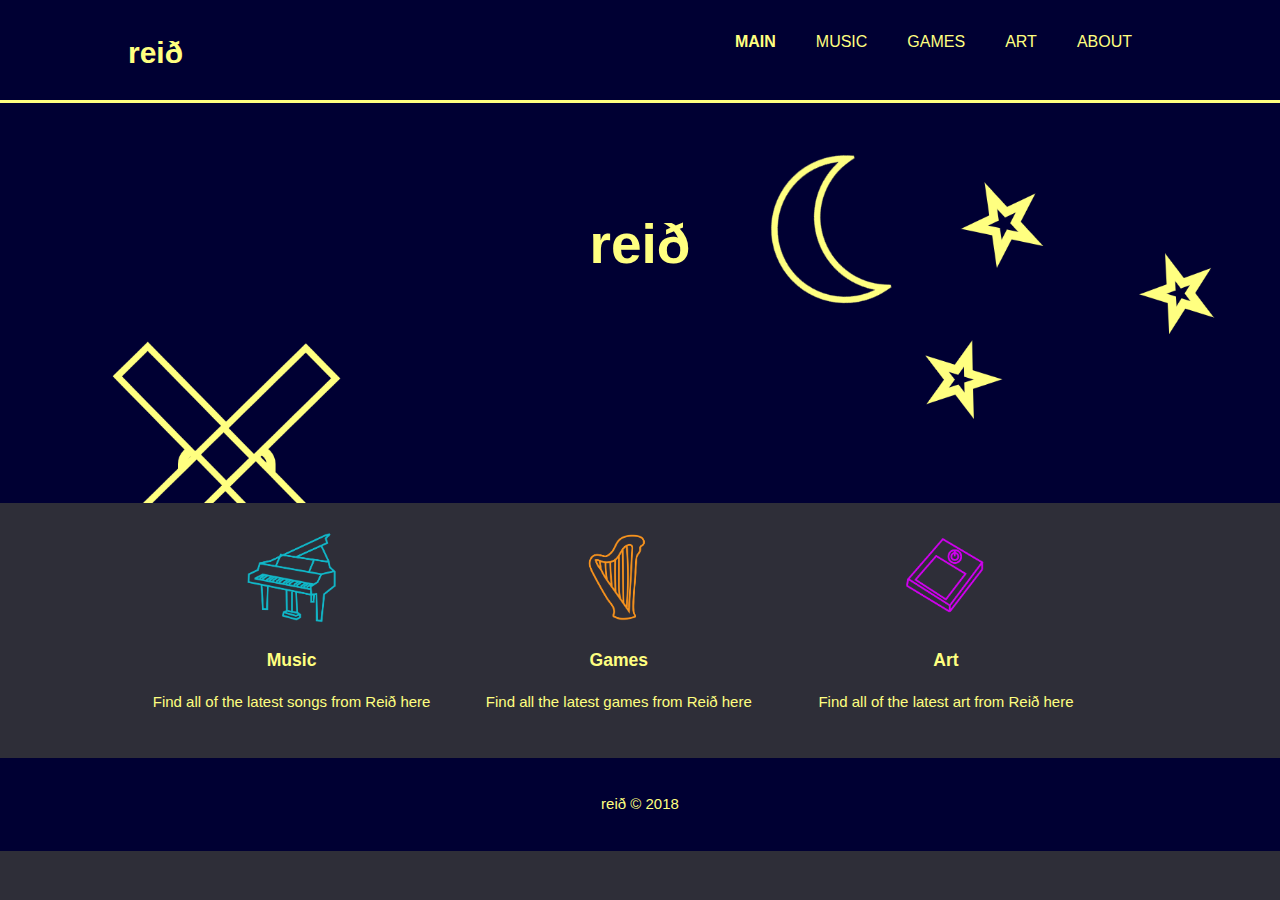
<file: index.html>
<!DOCTYPE html>
<html>
	<head>
		<meta charset = "utf-8">
		<meta name = "viewport" content = "width=device-width">
		<meta name = "description" content="Reið Studios">
		<meta name = "keywords" content="Music, Games, Art">
		<meta name = "author" content = "Reid Gill">
		<title>reið | Main</title>
		<link rel = "stylesheet" href = "./css/style.css">
	</head>
	<body>
		<header>
			<div class = "container">
				<div id = "branding">
					<h1><span class = "highlight">reið</span></h1>
				</div>
				<nav>
					<ul>
					
						<li class = "current"><a href = "index.html">Main</a> </li>
						<li><a href = "music.html">Music</a> </li>
						<li><a href = "games.html">Games</a> </li>
						<li><a href = "art.html">Art</a> </li>
						<li><a href = "about.html">About</a> </li>

					</ul>
			</div>
		</header>


		<section id = "showcase">

			<div class = "container">
				<h1> reið </h1>
				<p> </p>
			</div>
		</section>

	

		<section id = "boxes">
			<div class = "container">
				<div class = "box">
					<img src = "./img/piano.png">
					<h3>Music</h3>
					<p> Find all of the latest songs from Reið here </p>
				</div>

				<div class = "box">
					<img src = "./img/harp.png">
					<h3>Games</h3>
					<p> Find all the latest games from Reið here </p>
				</div>

				<div class = "box">
					<img src = "./img/disk.png">
					<h3>Art</h3>
					<p> Find all of the latest art from Reið here </p>
				</div>

			</div>
		</section>

		<footer>
			<p> reið &copy; 2018 </p> 
		</footer>
 
	</body>
</html>
</file>
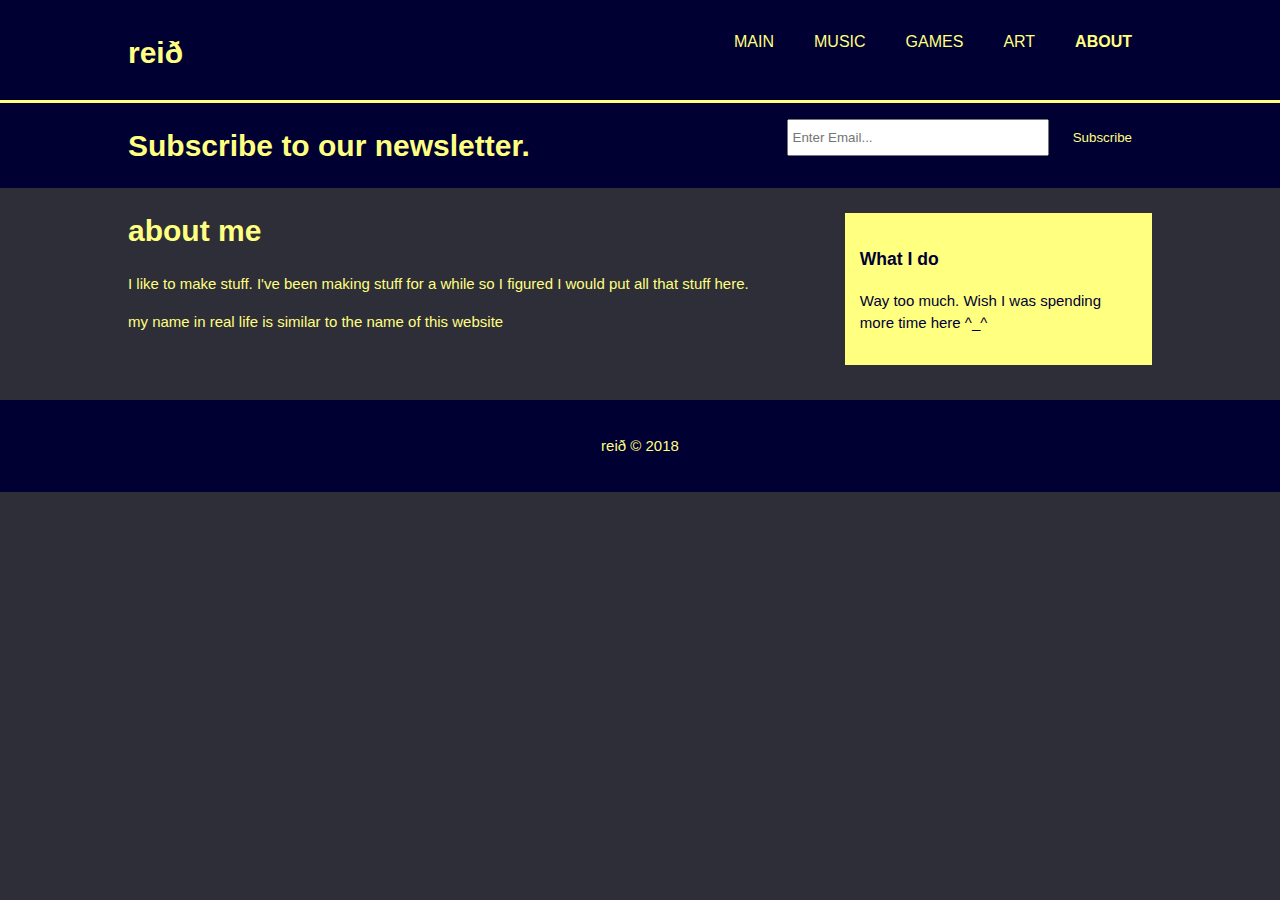
<file: about.html>
<!DOCTYPE html>
<html>
	<head>
		<meta charset = "utf-8">
		<meta name = "viewport" content = "width=device-width">
		<meta name = "description" content="Reið Studios">
		<meta name = "keywords" content="Music, Games, Art">
		<meta name = "author" content = "Reid Gill">
		<title>reið | about </title>
		<link rel = "stylesheet" href = "./css/style.css">
	</head>
	<body>
		<header>
			<div class = "container">
				<div id = "branding">
					<h1><span class = "highlight">reið</span></h1>
				</div>
				<nav>
					<ul>
					
						<li><a href = "index.html">Main</a> </li>
						<li><a href = "music.html">Music</a> </li>
						<li><a href = "games.html">Games</a> </li>
						<li><a href = "art.html">Art</a> </li>
						<li class = "current"><a href = "about.html">About</a> </li>

					</ul>
			</div>
		</header>



		<section id = "newsletter">
			<div class = "container">
				<h1> Subscribe to our newsletter. </h1>
					<form>
						<input type = "email" placeholder = "Enter Email..." >
						<button type = "submit" class = "button_1"> Subscribe </button>
					</form>
			</div>
		</section>

		<section id = "main">
			<div class = "container">
				<article id = "main-col">
					<h1 class = "page-title">about me</h1>
					<p>
						I like to make stuff. I've been making stuff for a while so I figured I would put all that stuff here.
					</p>
					<p>
						my name in real life is similar to the name of this website
					</p>
				</article>

				<aside id = "sidebar">
					<div class = "dark">
						<h3> What I do </h3>

						<p>
							Way too much. Wish I was spending more time here ^_^
						</p>
					</div>
				</aside>

			</div>
		</section>

		<footer>
			<p> reið &copy; 2018 </p>
		</footer>

	</body>
</html>
</file>
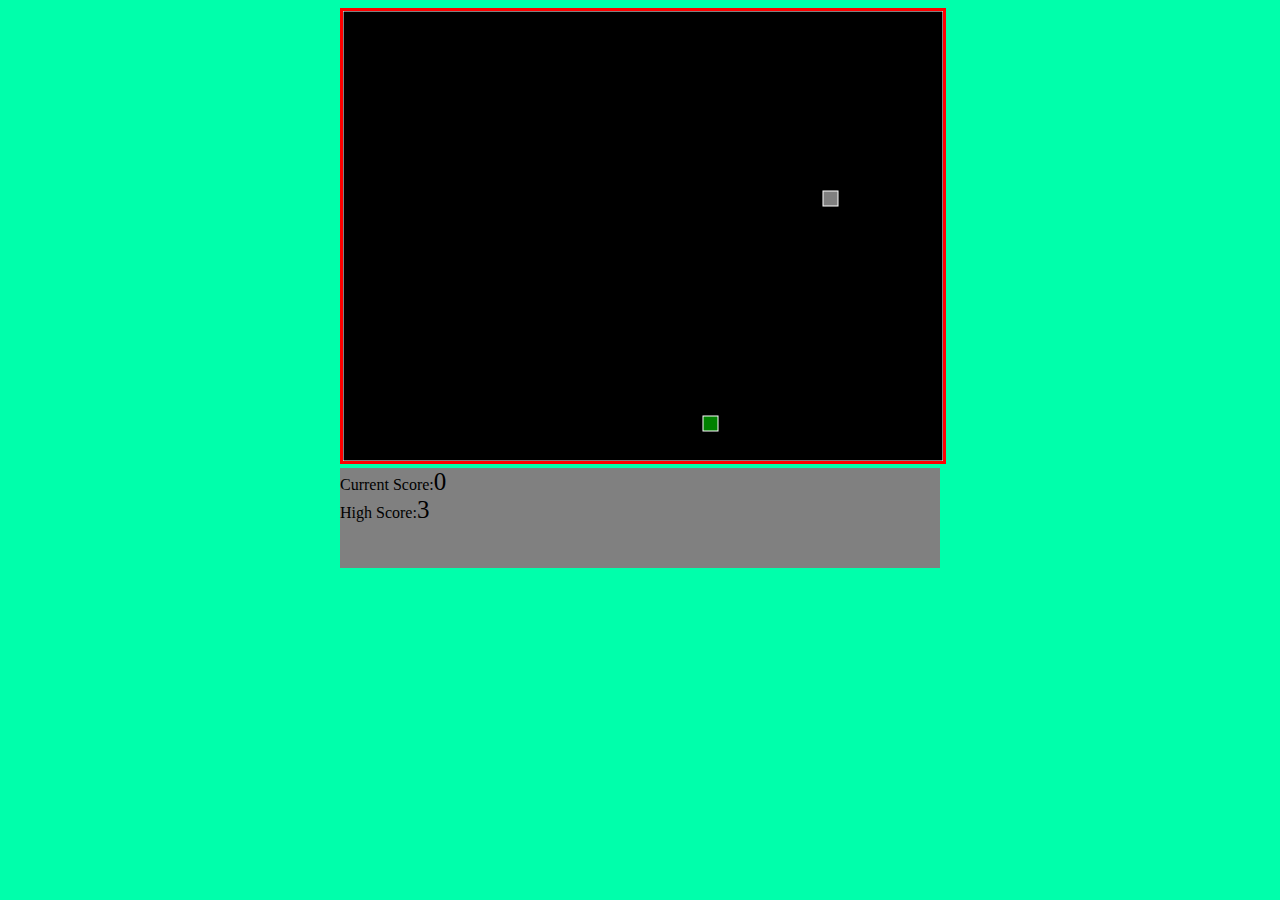
<file: games.html>
<!DOCTYPE html>
<html>
<head>
	<title> Snake Game </title>
	<link rel="stylesheet" href="css/games.css">
</head>
<body>
	<div id="container">
		<div id="gameover">
			Game over!
			<br>
			Your score is <span id="final"></span>
			<br>
			<a onClick="window.location.reload()" href="#">Click To Play Again</a>
		</div>
		<canvas id="myCanvas" width="600" height="450"> 
			Your browser does not support the canvas feature
		</canvas>
		<div id="score">
			<div>Current Score:<span id="current">0</span>
			</div>
			<div>High Score:<span id="highest">3</span>
			</div>
		</div>
	</div>

<!-- jQuery -->
<script src="http://ajax.googleapis.com/ajax/libs/jquery/1.7.1/jquery.min.js" type="text/javascript"></script>
<!-- Main JS -->
<script src="js/games.js"></script>

</body>
</html>
</file>
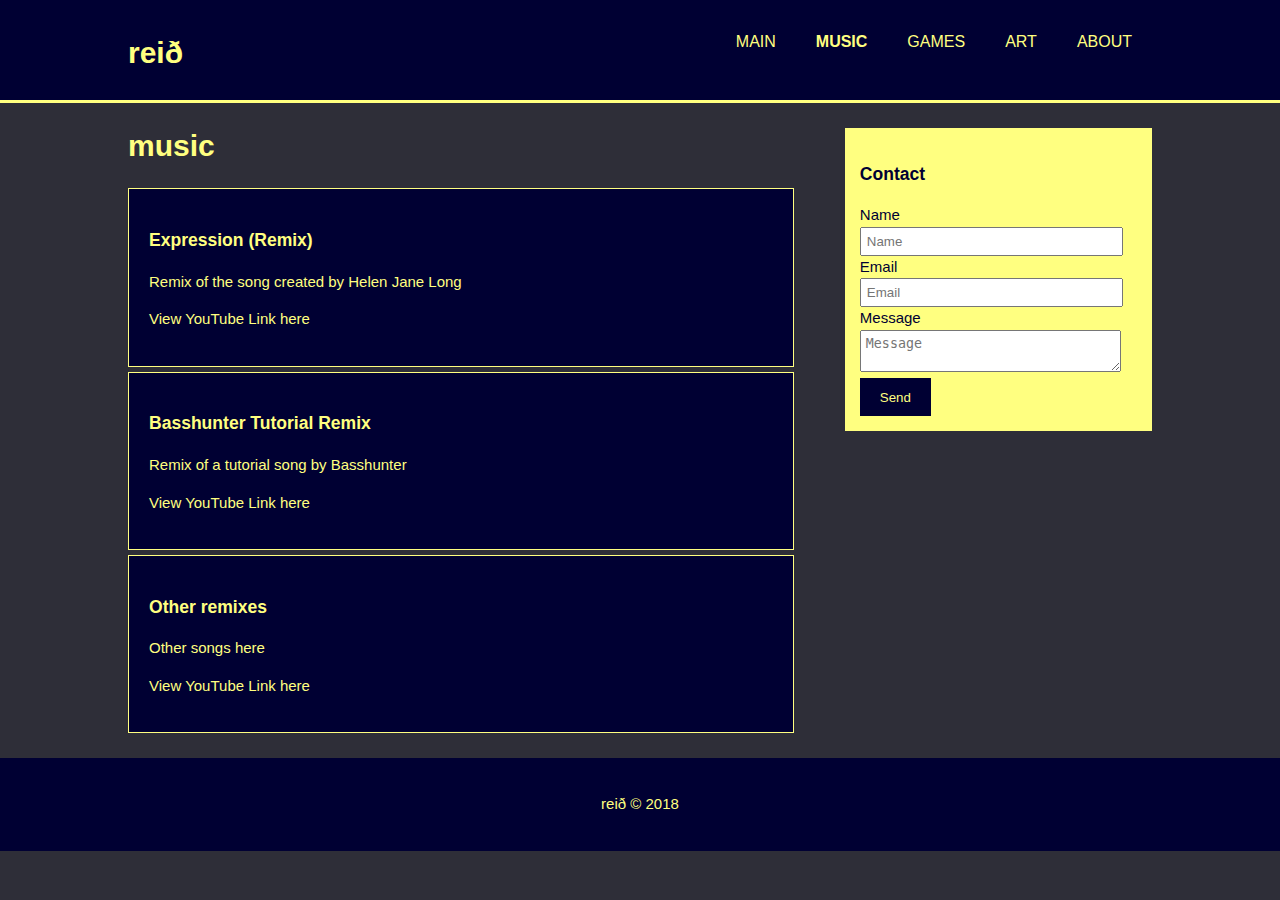
<file: music.html>
<!DOCTYPE html>
<html>
	<head>
		<meta charset = "utf-8">
		<meta name = "viewport" content = "width=device-width">
		<meta name = "description" content="Reið Studios">
		<meta name = "keywords" content="Music, Games, Art">
		<meta name = "author" content = "Reid Gill">
		<title>reið | music </title>
		<link rel = "stylesheet" href = "./css/style.css">
	</head>
	<body>
		<header>
			<div class = "container">
				<div id = "branding">
					<h1><span class = "highlight">reið</span></h1>
				</div>
				<nav>
					<ul>
					
						<li><a href = "index.html">Main</a> </li>
						<li class = "current"><a href = "music.html">Music</a> </li>
						<li><a href = "games.html">Games</a> </li>
						<li><a href = "art.html">Art</a> </li>
						<li><a href = "about.html">About</a> </li>

					</ul>
			</div>
		</header>



	

		<section id = "main">
			<div class = "container">
				<article id = "main-col">
					<h1 class = "page-title">music</h1>
					<ul id = "songs">
						<li>
							<h3>Expression (Remix)</h3>
							<p>
								Remix of the song created by Helen Jane Long
							</p>
							<p> 
								View YouTube Link here
							</p>
						</li>
						<li>
							<h3>Basshunter Tutorial Remix</h3>
							<p>
								Remix of a tutorial song by Basshunter
							</p>
							<p> 
								View YouTube Link here
							</p>
						</li>
						<li>
							<h3>Other remixes</h3>
							<p>
								Other songs here
							</p>
							<p> 
								View YouTube Link here
							</p>
						</li>

					</ul>
				</article>

				<aside id = "sidebar">
					<div class = "dark">
						<h3> Contact </h3>
						<form class = "contactform">
							<div>
								<label>Name</label><br>
								<input type = "text" placeholder="Name">
							</div>
							<div>
								<label>Email</label><br>
								<input type = "text" placeholder="Email">
							</div>
							<div>
								<label>Message</label><br>
								<textarea placeholder="Message"></textarea>
							</div>
							<button class="button_1" type="submit">Send</button>
						</form>
					</div>
				</aside>

			</div>
		</section>

		<footer>
			<p> reið &copy; 2018 </p>
		</footer>

	</body>
</html>
</file>
<file: css/style.css>
body{
	font: 15px/1.5 Arial, Helvetica, sans-serif;
	color: #ffff80;
	padding: 0;
	margin: 0;
	background-color: #2e2e38;

}

/* Global styles */
.container{
	width:80%;
	margin:auto;
	overflow:hidden;
}

ul{
	margin: 0;
	padding: 0;
}

.button_1{
	height:38px;
	background: #000033;
	border: 0;
	padding-left: 20px;
	padding-right: 20px;
	color: #ffff80;
}

.dark {
	padding: 15px;
	background: #ffff80;
	color: #000033;
	margin-top: 15px;
	margin-bottom: 15px;

}

/* Header */
header{
	background:  #000033;
	padding-top: 30px;
	min-height: 70px;
	border-bottom: #ffff80 3px solid;
}

header a{
	color: #ffff80;
	text-decoration: none;
	text-transform: uppercase;
	font-size: 16px;
}


header li{
	float: left;
	display: inline;
	padding: 0 20px 0 20px;
}

header #branding {
	float: left;
}

header #branding h1{
	margin: 0;
}

header nav{
	float: right;
}

header .highlight, header .current a{
	color: #ffff80;
	font-weight: bold;
}

header a:hover{
	color:#cccccc;
	font-weight:bold;
}

/* Showcase */
#showcase{
	min-height: 400px;
	background:url('../img/logo.png') no-repeat;
	background-size: 100%;
	text-align:center;
	color: #ffff80;
}

#showcase h1{
	margin-top: 100px;
	font-size:55px;
	magin-bottom:10px;
}

/*Newsletter*/

#newsletter{
	#padding: 15px;
	color: #ffff80;
	background: #000033;
}


#newsletter h1{
	float: left;
}

#newsletter form {
	float: right;
	margin-top: 15px;
}

#newsletter input[type="email"]{
	padding: 4px;
	height: 25px;
	width: 250px;
}

/* Boxes */
#boxes{
	margin-top: 20px;
}

#boxes .box{
	float: left;
	text-align: center;
	width: 30%;
	padding: 10px;
}

#boxes .box img{
	width: 90px;	
}

/* Sidebar */

aside#sidebar{
	float: right;
	width: 30%;
	margin-top: 10px;
}

aside#sidebar .contactform input, aside#sidebar .contactform textarea{
	width: 90%;
	padding: 5px;
}

/* Main-col */
article#main-col{
	float: left;
	width: 65%;
}

/* Songs */
ul#songs li{
	list-style: none;
	padding: 20px;
	border: #ffff80 solid 1px;
	margin-bottom: 5px;
	background: #000033;
}


/*Footer */

footer{
	padding:20px;
	margin-top:20px;
	color: #ffff80;
	background: #000033;
	text-align: center;
}

/* Media Queries */

/* Tablet screen size avg */
@media(max-width: 768px) {
	header #branding,
	header nav,
	header nav li,
	#newsletter h1,
	#newsletter form,
	#boxes .box,
	article#main-col,
	aside#sidebar{
		float:none;
		text-align:center;
		width:100%;
	}

	header{
		padding-bottom: 20px;
	}

	#showcase h1{
		margin-top: 40px;
	}

	#newsletter button, .contactform button{
		display:block;
		width:100%;
	}

	#newsletter form input[type = "email"], .quote input, .quote textarea{
		width: 100%;
		margin-bottom:5px;
	}
}
</file>
<file: css/games.css>
body {
	background-color: #00FFAB;
}

#container {
	margin: auto;
	width: 600px;
}

#myCanvas {
	background-color: #000000;
	border: 3px red solid;

}

#gameover {
	position : absolute;
	top: 200px;
	left: 600px;
	font-size: 25px;
	text-align: center;
	color: #FFFFFF;
	display: none;
}

#score {
	width: 600px;
	height: 100px;
	margin: auto;
	background-color: grey;
}

#current, #highest {
	font-size : 25px;
	color: black;
	text-align: center;
}

a {
	text-decoration: none;
	color : #FFFFFF;
}

span {
	color : #FFFFFF;
}
</file>
